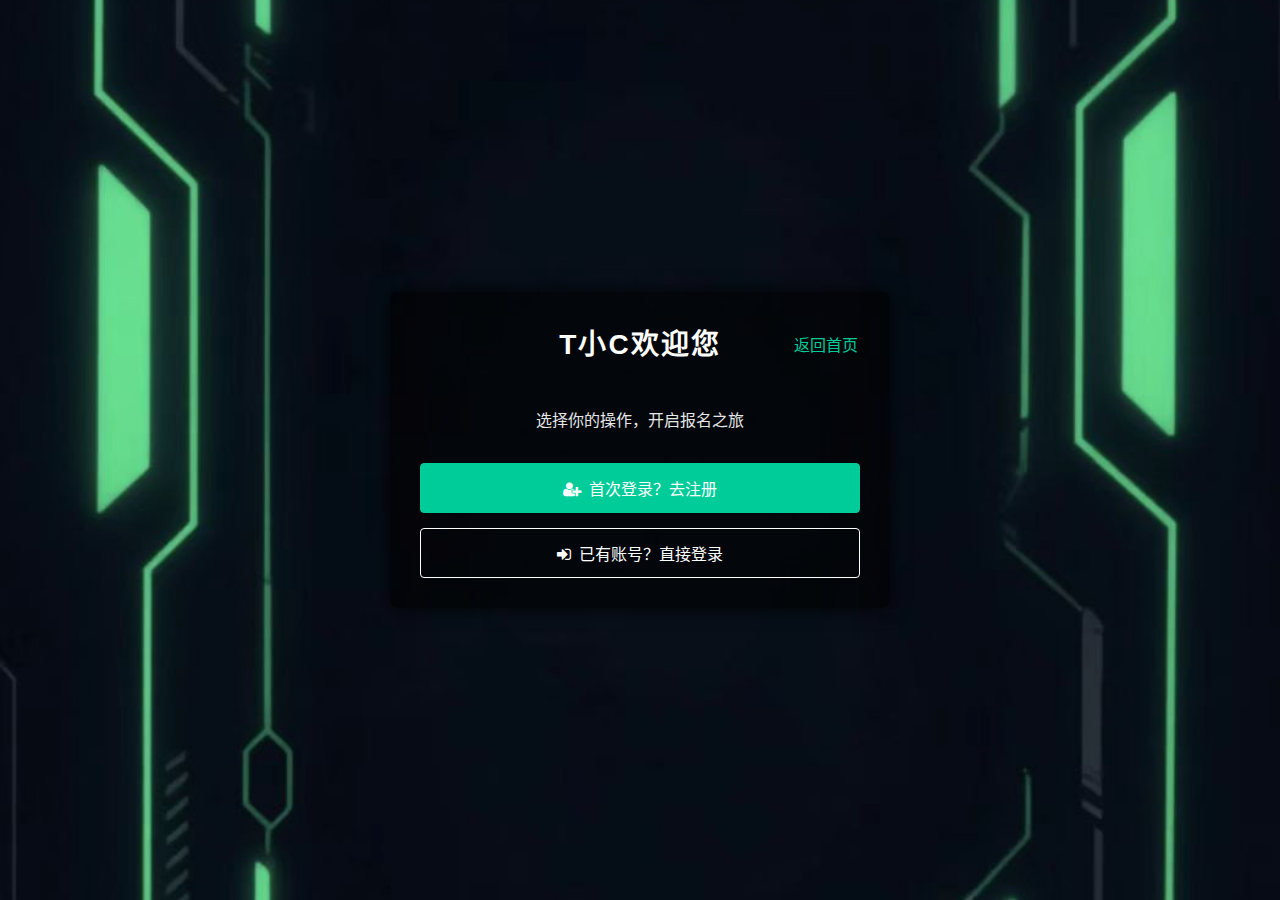
<file: html/bm.html>
<!DOCTYPE html>
<html lang="zh-CN">

<head>
  <meta charset="UTF-8">
  <meta name="viewport" content="width=device-width, initial-scale=1.0">
  <!-- 引入字体图标（可选，这里用的是 Font Awesome，也可换其他） -->
  <link rel="stylesheet" href="https://cdn.jsdelivr.net/npm/font-awesome@4.7.0/css/font-awesome.min.css">
  
  <title>登录/注册</title>
  <style>
    /* 全局样式重置 */
    * {
      margin: 0;
      padding: 0;
      box-sizing: border-box;
    }

    body {
      font-family: "微软雅黑", sans-serif;
      background: #000 url('../images/gly.jpg') no-repeat center center/cover;
      /* 替换 background.jpg 为你的背景图路径，实现类似风格背景 */
      color: #fff;
      height: 100vh;
      display: flex;
      justify-content: center;
      align-items: center;
    }

    .container {
      position: relative;
      width: 90%;
      max-width: 500px;
      background-color: rgba(0, 0, 0, 0.6);
      border-radius: 8px;
      padding: 30px;
      box-shadow: 0 0 20px rgba(0, 0, 0, 0.8);
      text-align: center;
    }

    .title {
      font-size: 28px;
      margin-bottom: 20px;
      letter-spacing: 2px;
    }

    .desc {
      font-size: 16px;
      margin-bottom: 30px;
      opacity: 0.9;
      line-height: 1.6;
    }

    .btn-group {
      display: flex;
      flex-direction: column;
      gap: 15px;
    }

    .btn {
      text-decoration: none;
      color: #fff;
      padding: 12px 0;
      border-radius: 4px;
      transition: all 0.3s ease;
    }

    .register-btn {
      background-color: #00cc99;
      border: 1px solid #00cc99;
    }

    .login-btn {
      background-color: transparent;
      border: 1px solid #fff;
    }

    .btn:hover {
      opacity: 0.8;
      transform: scale(1.02);
    }

    /* 字体图标样式（如果用了 Font Awesome） */
    .fa {
      margin-right: 8px;
    }
    .fh{
      position: absolute;
      right:2rem ;
      top:2.5rem;
    }
    .fh a{
      text-decoration: none;
      color: #00cc99;
      font-size: 1rem;
       
    }
  </style>
</head>

<body>
  <div class="container">  
    <span class="fh"><a href="../html/index.html">返回首页</a></span>
    <h1 class="title">T小C欢迎您</h1>
    <p class="desc"><br>选择你的操作，开启报名之旅</p>
    <div class="btn-group">
      <a href="../html/zc.html" class="btn register-btn">
        <i class="fa fa-user-plus">
          </i>首次登录？去注册
      </a>
      <a href="" class="btn login-btn">
        <i class="fa fa-sign-in">
          </i>已有账号？直接登录
      </a>
    </div>
  </div>
  <script src="https://cdn.bootcdn.net/ajax/libs/axios/1.3.4/axios.min.js"></script>
  <script src="../js/request.js"></script>
   
  <script src="../js/alert.js"></script>

</body>

</html>
</file>
